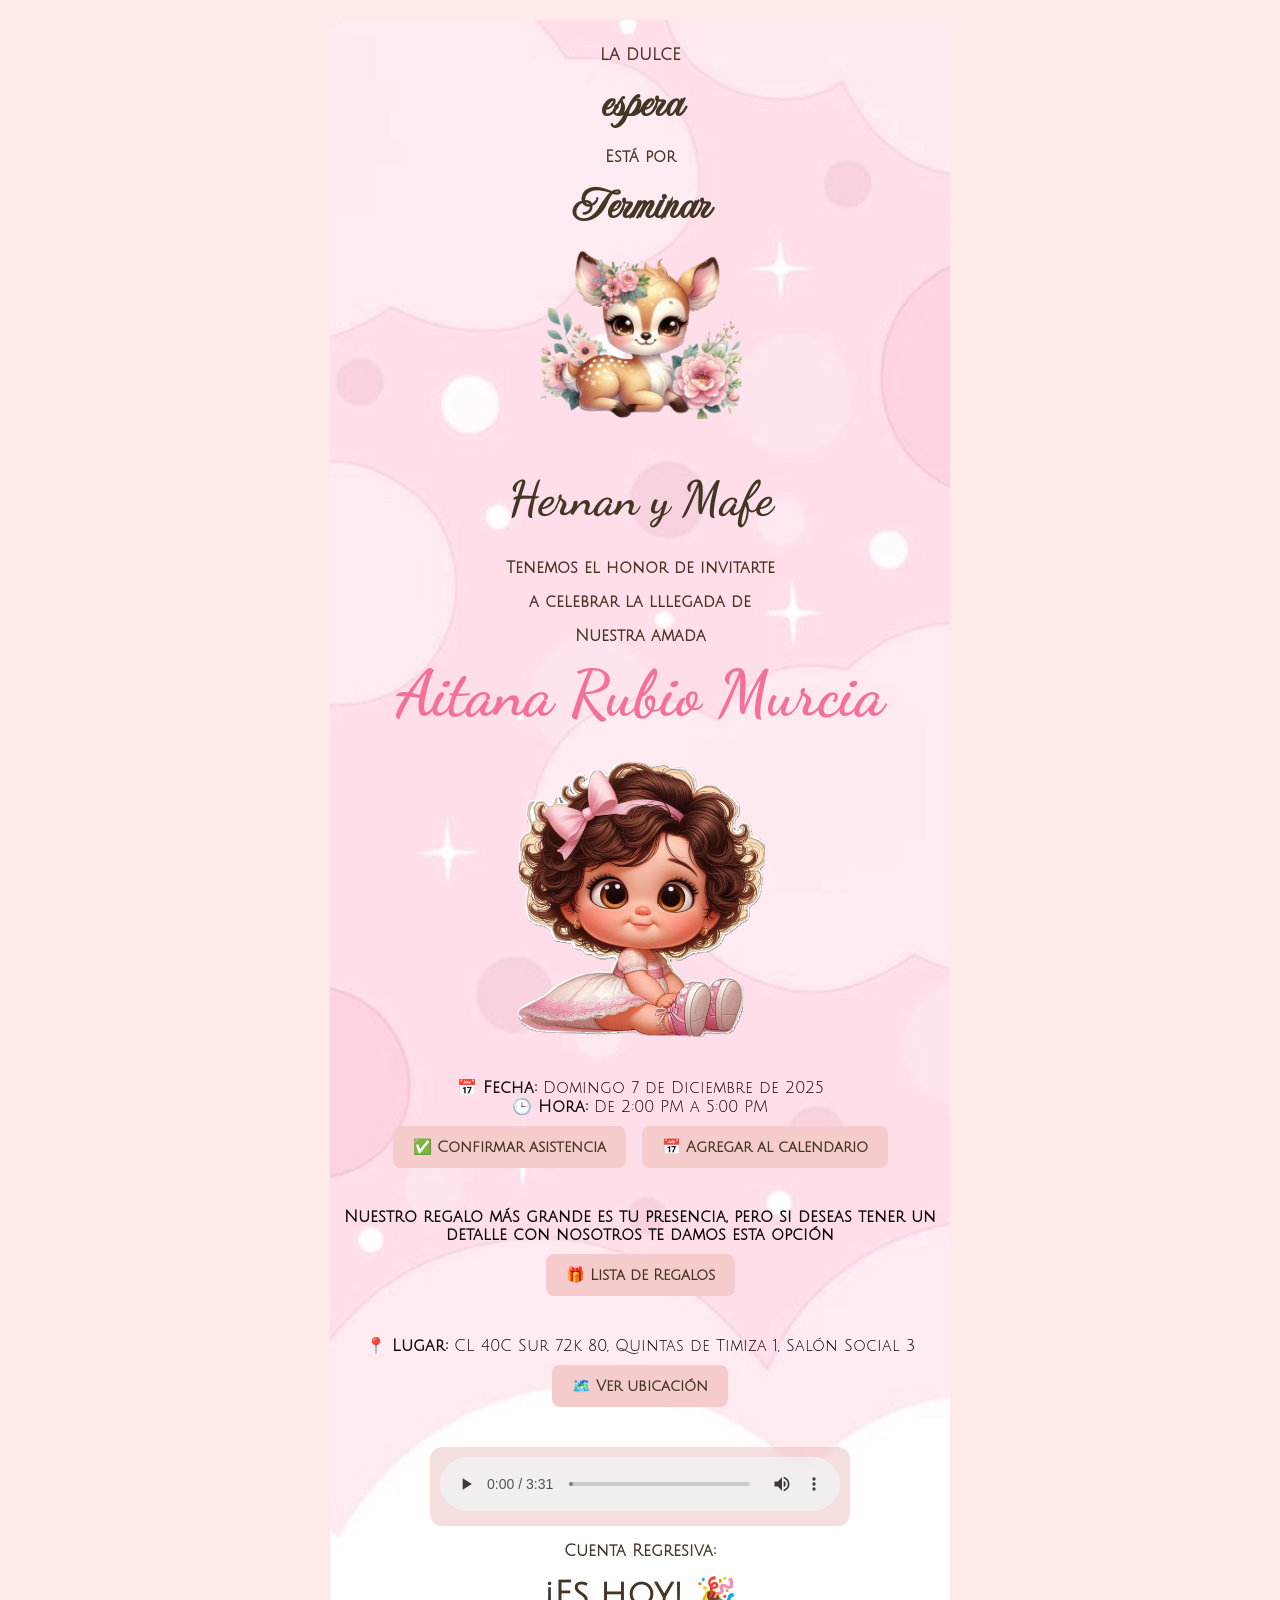
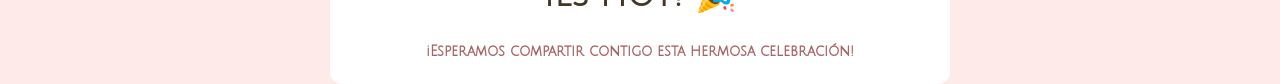
<file: index.html>
<!DOCTYPE html>
<html lang="es">
<head>
  <meta charset="UTF-8" />
  <meta name="viewport" content="width=device-width, initial-scale=1.0" />
  <title>Invitación Baby Shower</title>
  <link rel="stylesheet" href="Styles.css">

  <meta property="og:title" content="Baby Shower de Aitana 💞" />
  <meta property="og:description" content="Te invitamos a celebrar con nosotros este día especial." />
  <meta property="og:image" content="https://nanrubio08.github.io/InvitacionAitanaBS/Imagenes/bbe_sentada.png" />
  <meta property="og:url" content="https://nanrubio08.github.io/InvitacionAitanaBS/" />
  <meta property="og:type" content="website" />

</head>
<body>
  <div class="container">

    <h3>LA DULCE</h3>
    <h1 class="letraFasti">espera</h1> 
    <h3>Está por</h3>
    <h1 class="letraFasti">Terminar</h1>


    <img class="images" src="Imagenes/banby_flores.png" alt="">

    <h1>Hernan y Mafe</h1>
    <h3>Tenemos el honor de invitarte</h3>
    <h3>a celebrar la lllegada de </h3>
    <h3>Nuestra amada</h3>
    <h2>Aitana Rubio Murcia</h2>
    <img class="images" src="Imagenes/bbe_sentada.png" alt="">
    <p><strong>📅 Fecha:</strong> Domingo 7 de Diciembre de 2025<br />
       <strong>🕒 Hora:</strong> De 2:00 PM a 5:00 PM<br/>
    <a class="button" href="https://docs.google.com/forms/d/e/1FAIpQLSdKn9f9584U2jOa8TE35iKpdGanIBb29j44LmFYEWGke0quUQ/viewform?usp=dialog" target="_blank"> <strong>✅ Confirmar asistencia</strong></a>
    <a class="button" href="https://calendar.google.com/calendar/render?action=TEMPLATE&text=Baby+Shower+Aitana+Rubio+Murcia&dates=20251207T190000Z/20251207T220000Z&details=Celebración+en+Quintas+de+Timiza+1&location=CL+40C+Sur+72k+80+Bogotá&add_reminder=1440" target="_blank"> <strong>📅 Agregar al calendario</strong></a>


     <p class="regalos"> <strong>Nuestro regalo más grande es tu presencia, pero si deseas tener un detalle con nosotros te damos esta opción </strong><br/> 
      <a class="button" href="https://docs.google.com/spreadsheets/d/1LH1nhyrEScK-ChT2EAlJoH3vs-xxJNZTlSrqVPKk634/edit?usp=sharing" target="_blank"> <strong>🎁 Lista de Regalos </strong></a></p>

    <p> <strong>📍 Lugar:</strong> CL 40C Sur 72k 80, Quintas de Timiza 1, Salón Social 3 <br/> 
       <a class="button" href="https://www.google.com/maps?q=CL+40C+Sur+72k+80+Bogotá" target="_blank"> <strong>🗺️ Ver ubicación</strong></a></p>
  
    <div class="audio-player">
      <audio id="musica" controls>
      <source src="Imagenes/Cancion_Invitacion.mpeg" type="audio/mpeg" />
      Tu navegador no soporta audio HTML5.
      </audio>
    </div>

    <h3>Cuenta Regresiva:</h3>
    <p id="countdown"></p>
    
    <div class="footer">
      <strong>¡Esperamos compartir contigo esta hermosa celebración!</strong>
    </div>
  </div>

<script>
  let audioIniciado = false;
  window.addEventListener("click", () => {
    if (!audioIniciado) {
      const audio = document.getElementById("musica");
      audio.volume = 0.25;
      audio.play();
      audioIniciado = true;
    }
  });

  const targetDate = new Date("2025-12-07T11:00:00");
  const countdown = document.getElementById("countdown");

  setInterval(() => {
    const now = new Date();
    const diff = targetDate - now;

    if (diff <= 0) {
      countdown.textContent = "¡Es hoy! 🎉";
      return;
    }

    const days = Math.floor(diff / (1000 * 60 * 60 * 24));
    const hours = Math.floor((diff / (1000 * 60 * 60)) % 24);
    const minutes = Math.floor((diff / (1000 * 60)) % 60);
    const seconds = Math.floor((diff / 1000) % 60);

    countdown.textContent = `Faltan ${days} días, ${hours}h ${minutes}m ${seconds}s`;
  }, 1000);
</script>
</body>
</html>
</file>
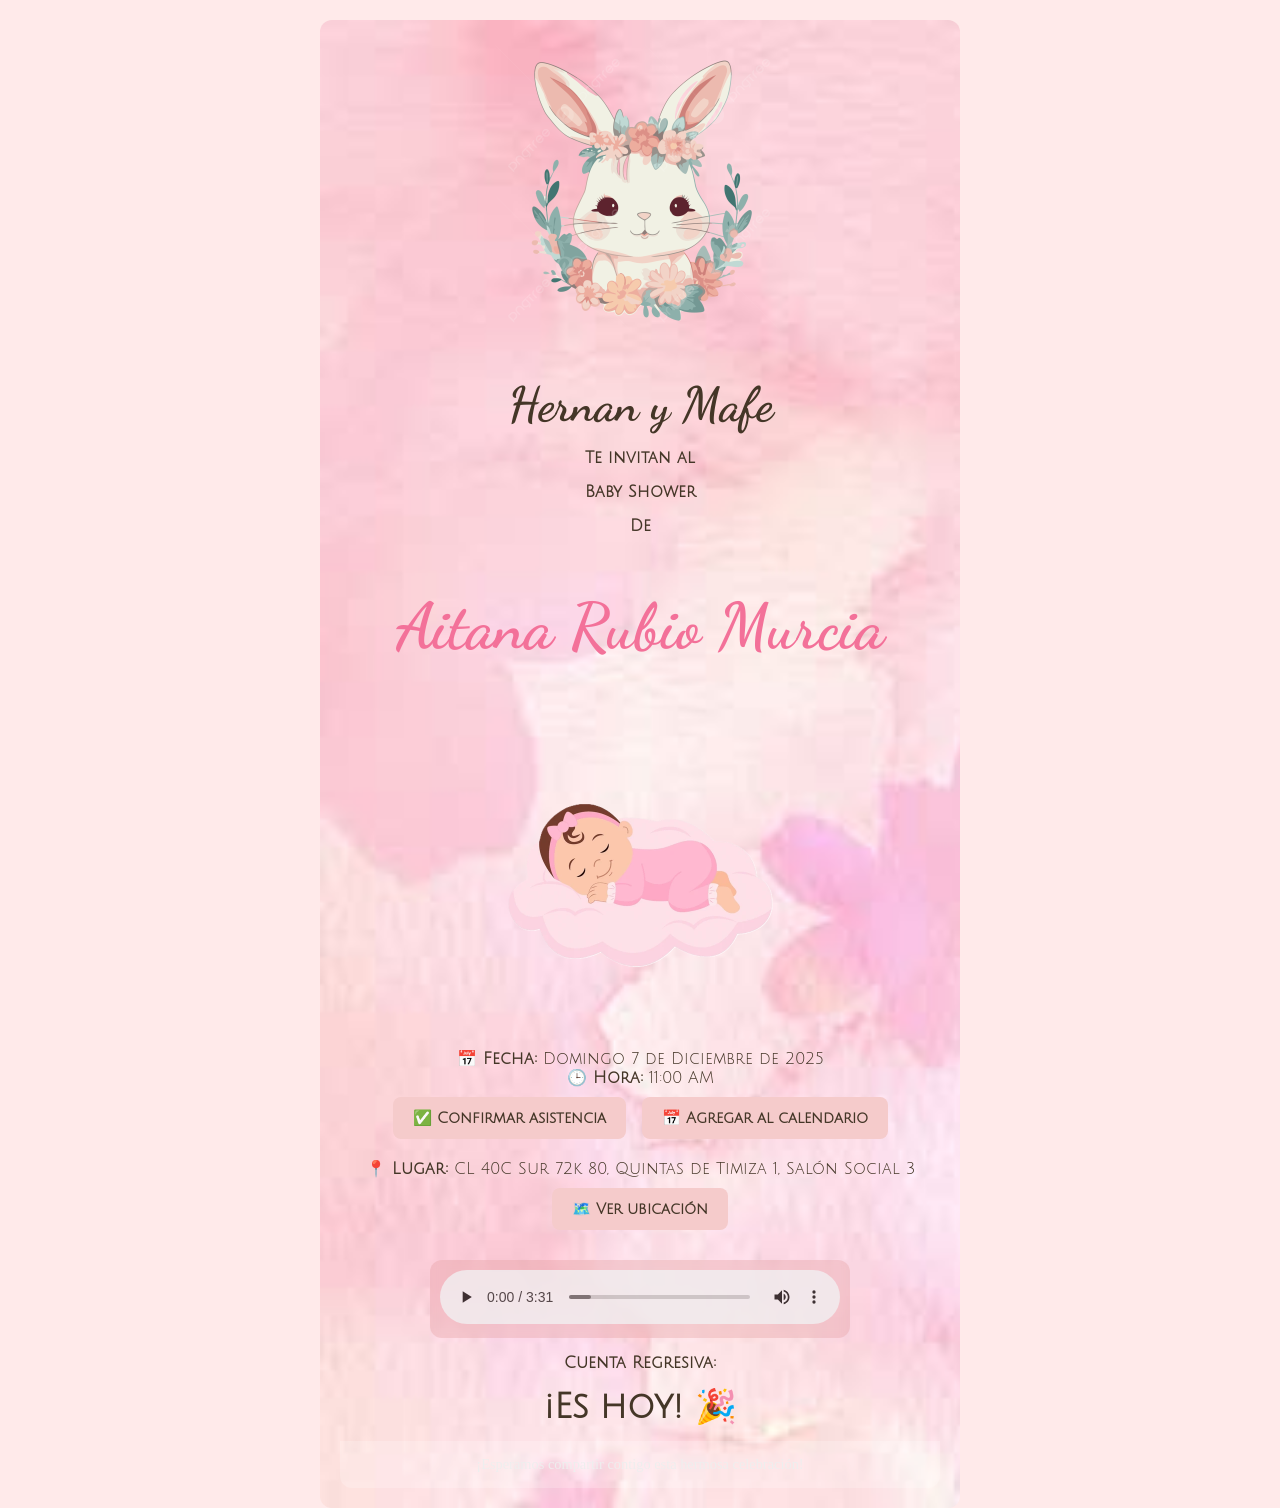
<file: invitacion.html>
<!DOCTYPE html>
<html lang="es">
<head>
  <meta charset="UTF-8" />
  <meta name="viewport" content="width=device-width, initial-scale=1.0" />
  <title>Invitación Baby Shower</title>
  <style>
@import url('https://fonts.googleapis.com/css2?family=Dancing+Script:wght@400..700&family=Julius+Sans+One&family=Varela+Round&display=swap');
    
    :root {
      --color-principal: #F5CBCB;
      --color-secundario: #443627;
      --color-texto: #e06b80;
      --color-titulo: #f37199;
    }

    body, html {
      margin: 0;
      padding: 0;
      height: 100%;
      font-family: "Pacifico";
      background: #FFEAEA;
    }

    .images {
    max-width: 300px;
    margin: auto;

    }

    .container {
      max-width: 600px;
      margin: 20px auto;
      background-image: url(/Imagenes/Fondo_Invitacion_2.jpg);
      background-size: cover;
      border-radius: 12px;
      padding: 20px;
      color: var(--color-texto);
      text-align: center;
      animation: fadeIn 1s ease-in-out;
    }

    @keyframes fadeIn {
      from { opacity: 0; transform: translateY(20px); }
      to { opacity: 1; transform: translateY(0); }
    }

    .varela-round-regular {
      font-family: "Varela Round", sans-serif;
      font-weight: 400;
      font-style: normal;
    }

    .julius-sans-one-regular {
     font-family: "Julius Sans One", sans-serif;
     font-weight: 400;
     font-style: normal;
    }

    
    .dancing-script {
     font-family: "Dancing Script", cursive;
     font-optical-sizing: auto;
     font-weight: 300;
     font-style: normal;
    }


    h1 {
      color: var(--color-secundario);
      font-size: 3em;
      margin-bottom: 10px;
      font-family: "Dancing Script";
      
    }

    h2 {    
      color: var(--color-titulo);
      font-size: 4em;
      margin-bottom: 70px;
      font-family: "Dancing Script";      
    }

    h3 {
      color: var(--color-secundario);
      font-size: 1em;
      margin-bottom: 10px;
      font-family:"Julius Sans One" ;
    }

    p {
      font-size: 1em;
      color: var(--color-secundario);
      font-family:"Julius Sans One" ;
      margin: 10px 0;
    }

    #countdown {
      font-weight: bold;
      font-size: 2.1em;
      color: var(--color-secundario);
      margin: 15px 0;
    }

    .button {
      display: inline-block;
      margin: 10px 5px;
      padding: 12px 20px;
      background: var(--color-principal);
      color: var(--color-secundario);
      text-decoration: none;
      border-radius: 8px;
      transition: background 0.3s ease;
      font-size: 0.95em;
    }

    .button:hover {
      background: #d3242481;
    }

    .footer {
      background: rgba(255,255,255,0.2);
      padding: 15px;
      font-size: 0.9em;
      color: #eee;
      border-radius: 0 0 12px 12px;
    }

    .audio-player {
      margin-top: 20px;
      background-color: rgba(226, 150, 150, 0.3);
      border-radius: 12px;
      padding: 10px;
      width: 400px;
      backdrop-filter: blur(4px);
      margin-left: auto;
      margin-right: auto;
    }

    .audio-player audio {
      width: 100%;
      opacity: 0.75;
    }

    @media screen and (max-width: 480px) {
     .audio-player {
        width: 90%;
        margin: 10px auto;
    }
      
     .container {
        margin: 10px;
        border-radius: 8px;
      }

      h1 {
        font-size: 1.5em;
      }

      .button {
        width: 90%;
        margin: 8px auto;
        display: block;
      }
    }
  </style>
</head>
<body>
  <div class="container">

    <img class="images" src="/Imagenes/Conejita_flores_2.png" alt="">

    <h1>Hernan y Mafe</h1>
    <h3>Te invitan al</h3>
    <h3>Baby Shower</h3>
    <h3>De</h3>
    <h2>Aitana Rubio Murcia</h2>
    <img class="images" src="/Imagenes/bbe_Dormida_1.png" alt="">
    <p><strong>📅 Fecha:</strong> Domingo 7 de Diciembre de 2025<br />
       <strong>🕒 Hora:</strong> 11:00 AM<br/>
    <a class="button" href="https://forms.gle/tuFormularioEditable" target="_blank"> <strong>✅ Confirmar asistencia</strong></a>
    <a class="button" href="https://calendar.google.com/calendar/render?action=TEMPLATE&text=Baby+Shower+Aitana+Rubio+Murcia&dates=20251207T160000Z/20251207T180000Z&details=Celebración+en+Quintas+de+Timiza+1&location=CL+40C+Sur+72k+80+Bogotá" target="_blank"> <strong>📅 Agregar al calendario </strong></a></p>

    <p> <strong>📍 Lugar:</strong> CL 40C Sur 72k 80, Quintas de Timiza 1, Salón Social 3 <br/> 
       <a class="button" href="https://www.google.com/maps?q=CL+40C+Sur+72k+80+Bogotá" target="_blank"> <strong>🗺️ Ver ubicación</strong></a></p>
  
   <div class="audio-player">
    <audio controls autoplay>
    <source src="/Imagenes/Cancion_Invitacion.mpeg" type="audio/mpeg" />
    Tu navegador no soporta audio HTML5.
    </audio>
    </div>

    <h3>Cuenta Regresiva:</h3>
    <p id="countdown"></p>
    
    <div class="footer">
      ¡Esperamos compartir contigo esta hermosa celebración!
    </div>
  </div>

<script>
  const targetDate = new Date("2025-12-07T11:00:00");
  const countdown = document.getElementById("countdown");

  setInterval(() => {
    const now = new Date();
    const diff = targetDate - now;

    if (diff <= 0) {
      countdown.textContent = "¡Es hoy! 🎉";
      return;
    }

    const days = Math.floor(diff / (1000 * 60 * 60 * 24));
    const hours = Math.floor((diff / (1000 * 60 * 60)) % 24);
    const minutes = Math.floor((diff / (1000 * 60)) % 60);
    const seconds = Math.floor((diff / 1000) % 60);

    countdown.textContent = `Faltan ${days} días, ${hours}h ${minutes}m ${seconds}s`;
  }, 1000);
</script>
</body>
</html>
</file>
<file: Styles.css>
@import url('https://fonts.googleapis.com/css2?family=Dancing+Script:wght@400..700&family=Imperial+Script&family=Julius+Sans+One&family=Varela+Round&display=swap');

:root {
  --color-principal: #F5CBCB;
  --color-secundario: #443627;
  --color-texto: #0c0708;
  --color-titulo: #f37199;
}


body, html {
  margin: 0;
  padding: 0;
  height: 100%;
  font-family: "Varela Round", sans-serif;
  background: #FFEAEA;
  color: var(--color-secundario);
  text-align: center;
}


.container {
  max-width: 600px;
  margin: 20px auto;
  background-image: url(Imagenes/Fondo_Invitacion_5.png);
  background-size: cover;
  background-position: center;
  border-radius: 12px;
  padding: 10px;
  color: var(--color-texto);
  animation: fadeIn 1s ease-in-out;
}

@keyframes fadeIn {
  from { opacity: 0; transform: translateY(20px); }
  to { opacity: 1; transform: translateY(0); }
}

/* Tipografías personalizadas */
.varela-round-regular { font-family: "Varela Round", sans-serif; }
.julius-sans-one-regular { font-family: "Julius Sans One", sans-serif; }
.imperial-script-regular { font-family: "Imperial Script", cursive; }
.dancing-script { font-family: "Dancing Script", cursive; }

/* Títulos */
h1 {
  color: var(--color-secundario);
  font-size: clamp(2rem, 5vw, 3em);
  font-family: "Dancing Script", cursive;
}

h2 {
  color: var(--color-titulo);
  font-size: clamp(2.5rem, 6vw, 4em);
  margin: 10px 0;
  font-family: "Dancing Script", cursive;
}

h3 {
  color: var(--color-secundario);
  font-size: 1em;
  margin-bottom: 10px;
  font-family: "Julius Sans One", sans-serif;
}

/* Texto */
p {
  font-size: 1em;
  font-family: "Julius Sans One", sans-serif;
  margin: 30px 0;
}

.letraFasti {
  font-family: "Imperial Script", cursive;
  margin: 5px 0;
}

.regalos {
  font-size: 1em;
  margin-bottom: 10px;
  font-family: "Julius Sans One", sans-serif;
}

/* Imágenes */
.images {
  max-width: 300px;
  height: auto;
  margin: 16px auto;
  display: block;
  border-radius: 12px;
}

/* Cuenta regresiva */
#countdown {
  font-weight: bold;
  font-size: 2.1em;
  color: var(--color-secundario);
  margin: 15px 0;
}

/* Botones */
.button {
  display: inline-block;
  margin: 10px 5px;
  padding: 12px 20px;
  background: var(--color-principal);
  color: var(--color-secundario);
  text-decoration: none;
  border-radius: 8px;
  transition: background 0.3s ease, transform 0.2s ease;
  font-family: "Julius Sans One", sans-serif;
  font-size: 0.95em;
  cursor: pointer;
}

.button:hover {
  background: #f37199;
  color: #fff;
  transform: scale(1.05);
}

/* Footer */
.footer {
  background: rgba(255,255,255,0.2);
  padding: 15px;
  font-family: "Julius Sans One", sans-serif;
  font-size: 0.9em;
  color: #a86363;
  border-radius: 0 0 12px 12px;
}

/* Audio player */
.audio-player {
  margin-top: 20px;
  background-color: rgba(226, 150, 150, 0.3);
  border-radius: 12px;
  padding: 10px;
  width: 400px;
  max-width: 100%;
  backdrop-filter: blur(4px);
  margin-left: auto;
  margin-right: auto;
}

.audio-player audio {
  width: 100%;
  opacity: 0.75;
}

/* Responsive */
@media screen and (max-width: 480px) {
  .audio-player {
    width: 90%;
    margin: 10px auto;
  }

  .container {
    margin: 10px;
    border-radius: 8px;
  }

  h1 { font-size: 2.2rem; }
  h2 { font-size: 2.2rem; }

  .button {
    width: 70%;
    margin: 8px auto;
    display: block;
  }
}
</file>
